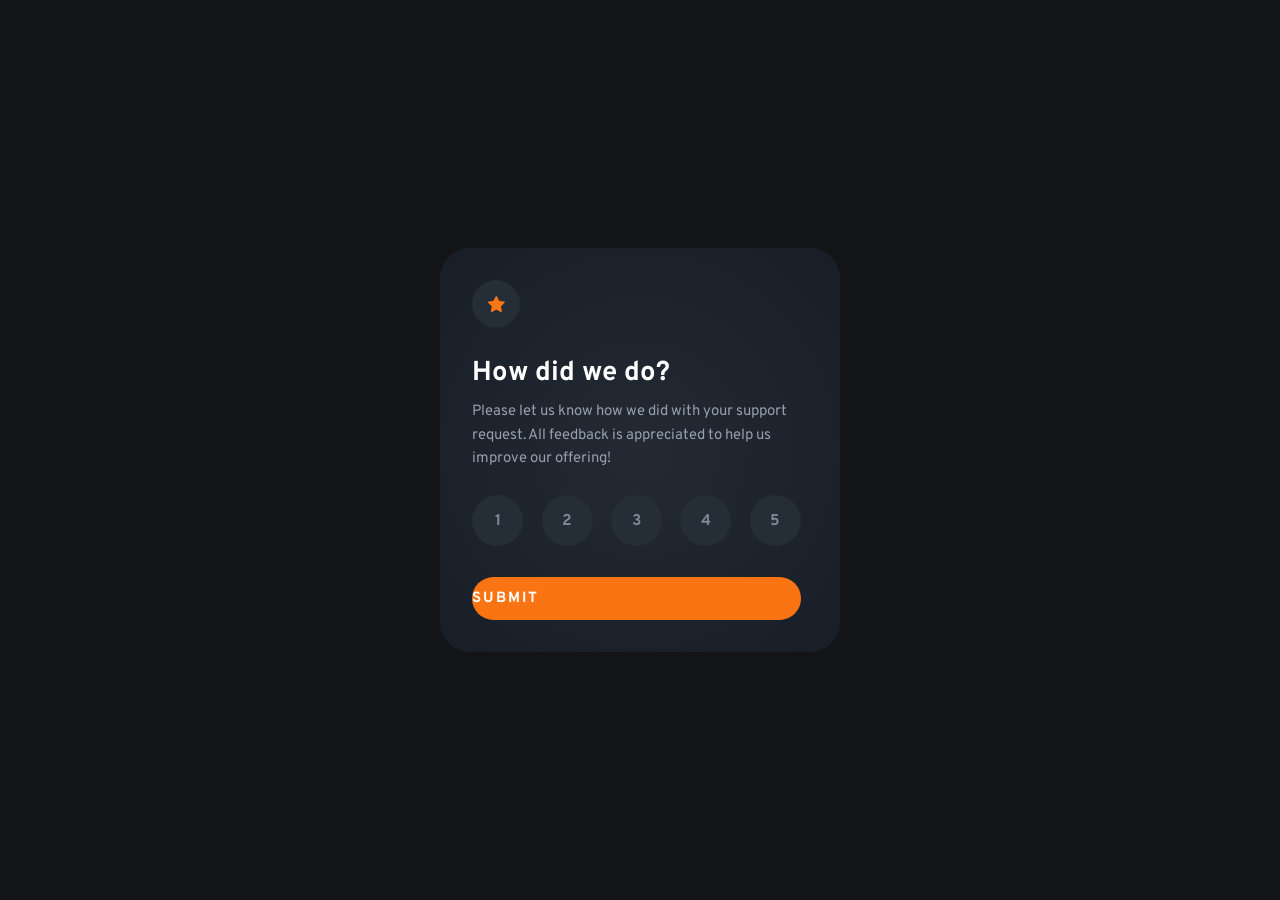
<file: index.html>
<!DOCTYPE html>
<html lang="en">
  <head>
    <meta charset="UTF-8" />
    <meta name="viewport" content="width=device-width, initial-scale=1.0" />
    <link
      rel="icon"
      type="image/png"
      sizes="32x32"
      href="./images/favicon-32x32.png"
    />
    <link rel="preconnect" href="https://fonts.googleapis.com" />
    <link rel="preconnect" href="https://fonts.gstatic.com" crossorigin />
    <link
      href="https://fonts.googleapis.com/css2?family=Overpass:ital,wght@0,100..900;1,100..900&display=swap"
      rel="stylesheet"
    />
    <link rel="stylesheet" href="style.css" />
    <title>Frontend Mentor | Interactive rating component</title>
  </head>
  <body>
    <!-- Rating state starts -->
    <main>
      <form action="submit" class="b-form" id="form">
        <legend class="e-form__header">
          <div class="e-form__icon-container">
            <img
              src="./images/icon-star.svg"
              alt="a star"
              class="e-form__icon"
            />
          </div>
          <div class="e-header__body">
            <h2 class="e-form__title">How did we do?</h2>
            <p class="e-form__text">
              Please let us know how we did with your support request. All
              feedback is appreciated to help us improve our offering!
            </p>
          </div>
        </legend>
        <fieldset class="e-form__main">
          <input
            type="radio"
            name="rating"
            id="rating-1"
            value="1"
            class="e-form__rating"
          />
          <label for="rating-1" class="e-form__rating-number">1</label>
          <input
            type="radio"
            name="rating"
            id="rating-2"
            value="2"
            class="e-form__rating"
          />
          <label for="rating-2" class="e-form__rating-number">2</label>
          <input
            type="radio"
            name="rating"
            id="rating-3"
            value="3"
            class="e-form__rating"
          />
          <label for="rating-3" class="e-form__rating-number">3</label>
          <input
            type="radio"
            name="rating"
            id="rating-4"
            value="4"
            class="e-form__rating"
          />
          <label for="rating-4" class="e-form__rating-number">4</label>
          <input
            type="radio"
            name="rating"
            id="rating-5"
            value="5"
            class="e-form__rating"
          />
          <label for="rating-5" class="e-form__rating-number">5</label>
        </fieldset>
        <input
          type="submit"
          value="Submit"
          class="e-form__button"
          id="submitBtn"
        />
      </form>
    </main>
    <!-- Rating state ends -->
    <script src="./main.js"></script>
  </body>
</html>
</file>
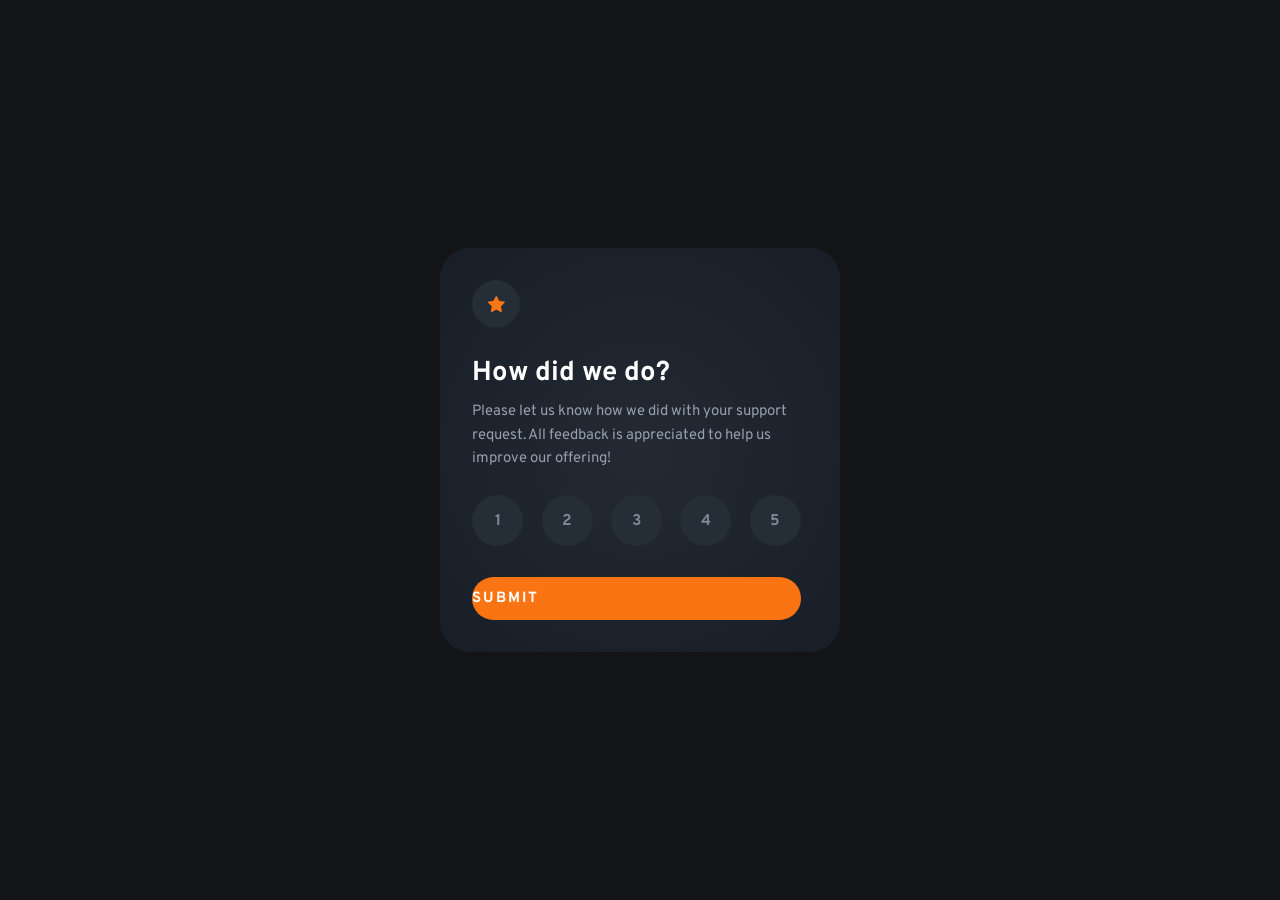
<file: page-01.html>
<!DOCTYPE html>
<html lang="en">
  <head>
    <meta charset="UTF-8" />
    <meta name="viewport" content="width=device-width, initial-scale=1.0" />
    <link
      rel="icon"
      type="image/png"
      sizes="32x32"
      href="./images/favicon-32x32.png"
    />
    <link rel="preconnect" href="https://fonts.googleapis.com" />
    <link rel="preconnect" href="https://fonts.gstatic.com" crossorigin />
    <link
      href="https://fonts.googleapis.com/css2?family=Overpass:ital,wght@0,100..900;1,100..900&display=swap"
      rel="stylesheet"
    />
    <link rel="stylesheet" href="style.css" />
    <title>Frontend Mentor | Interactive rating component</title>
  </head>
  <body>
    <!-- Rating state starts -->
    <main>
      <form action="submit" class="b-form" id="form">
        <legend class="e-form__header">
          <div class="e-form__icon-container">
            <img
              src="./images/icon-star.svg"
              alt="a star"
              class="e-form__icon"
            />
          </div>
          <div class="e-header__body">
            <h2 class="e-form__title">How did we do?</h2>
            <p class="e-form__text">
              Please let us know how we did with your support request. All
              feedback is appreciated to help us improve our offering!
            </p>
          </div>
        </legend>
        <fieldset class="e-form__main">
          <input
            type="radio"
            name="rating"
            id="rating-1"
            value="1"
            class="e-form__rating"
          />
          <label for="rating-1" class="e-form__rating-number">1</label>
          <input
            type="radio"
            name="rating"
            id="rating-2"
            value="2"
            class="e-form__rating"
          />
          <label for="rating-2" class="e-form__rating-number">2</label>
          <input
            type="radio"
            name="rating"
            id="rating-3"
            value="3"
            class="e-form__rating"
          />
          <label for="rating-3" class="e-form__rating-number">3</label>
          <input
            type="radio"
            name="rating"
            id="rating-4"
            value="4"
            class="e-form__rating"
          />
          <label for="rating-4" class="e-form__rating-number">4</label>
          <input
            type="radio"
            name="rating"
            id="rating-5"
            value="5"
            class="e-form__rating"
          />
          <label for="rating-5" class="e-form__rating-number">5</label>
        </fieldset>
        <input
          type="submit"
          value="Submit"
          class="e-form__button"
          id="submitBtn"
        />
      </form>
    </main>
    <!-- Rating state ends -->
    <script src="./page-01.js"></script>
  </body>
</html>
</file>
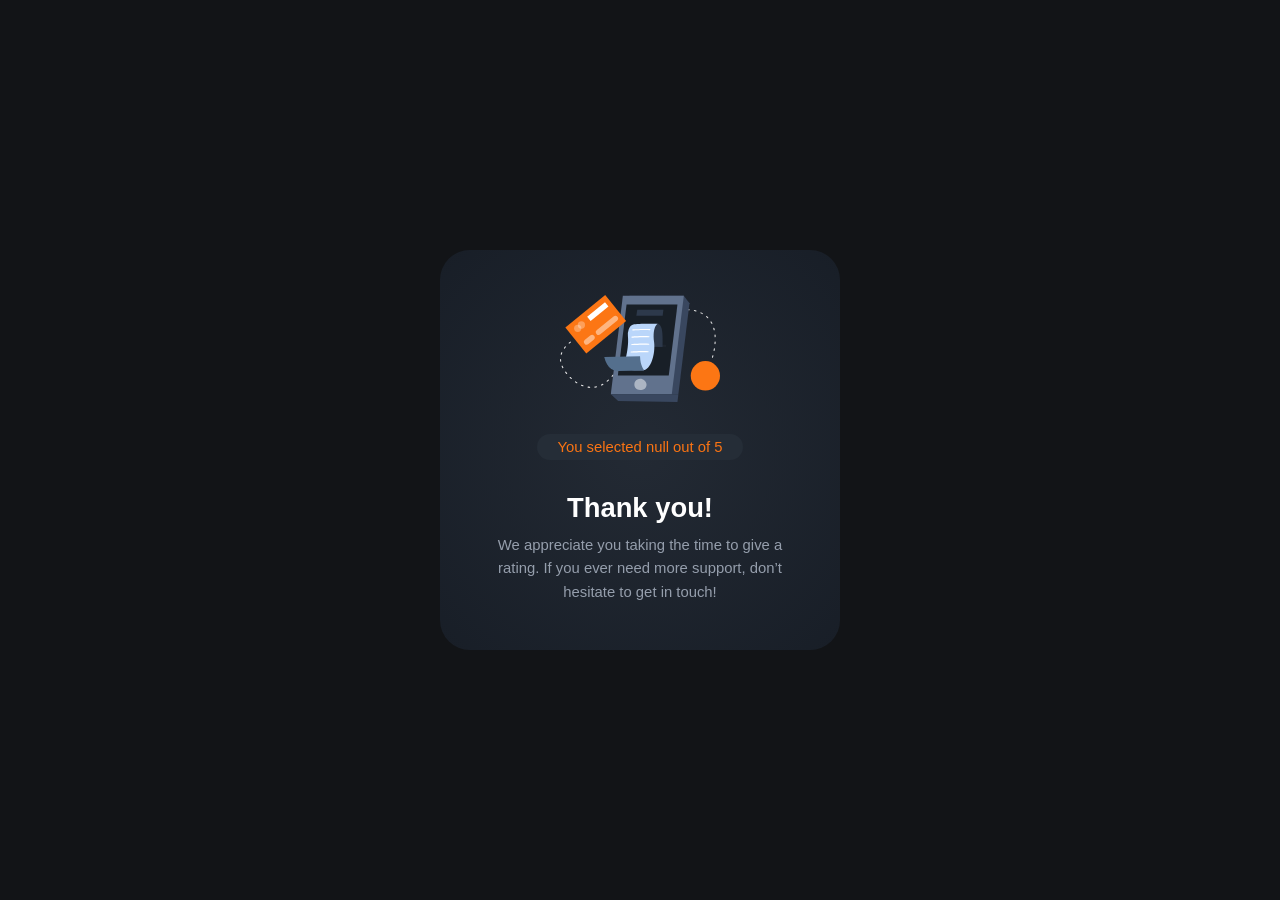
<file: page-02.html>
<!DOCTYPE html>
<html lang="en">
  <head>
    <meta charset="UTF-8" />
    <meta name="viewport" content="width=device-width, initial-scale=1.0" />
    <link
      rel="icon"
      type="image/png"
      sizes="32x32"
      href="./images/favicon-32x32.png"
    />
    <link rel="stylesheet" href="style.css" />
    <title>Frontend Mentor | Interactive rating component</title>
  </head>
  <body>
    <!-- Thank you state starts -->
    <main>
      <article class="b-card">
        <img
          src="./images/illustration-thank-you.svg"
          alt=""
          class="e-card__illustration"
        />
        <p class="e-card__rating">You selected<span id="thankYouMessage"></span></p>
        <div class="e-card__body">
          <h2 class="e-card__title">Thank you!</h2>
          <p class="e-card__text">
            We appreciate you taking the time to give a rating. If you ever need
            more support, don’t hesitate to get in touch!
          </p>
        </div>
      </article>
    </main>
    <!-- Thank you state ends -->
    <script src="./page-02.js"></script>
  </body>
</html>
</file>
<file: style.css>
/* CSS RESET */

*,
*::before,
*::after {
  box-sizing: border-box;
}

* {
  margin: 0;
}

body {
  /* line-height: 1.5; */
  -webkit-font-smoothing: antialiased;
}

img,
picture,
video,
canvas,
svg {
  display: block;
  max-width: 100%;
}

input,
button,
textarea,
select {
  font: inherit;
}

p,
h1,
h2,
h3,
h4,
h5,
h6 {
  overflow-wrap: break-word;
}

#root,
#__next {
  isolation: isolate;
}

/* MY CSS */

:root {
  --primary: hsl(25, 97%, 53%);
  --neutral-100: hsl(0, 0%, 100%);
  --neutral-300: hsl(217, 12%, 63%);
  --neutral-400: hsl(216, 12%, 54%);
  --neutral-600: hsl(213, 19%, 18%);
  --neutral-800: hsl(216, 12%, 8%);
  --fw-reg: 400;
  --fw-bold: 700;
}

body {
  font-family: "Overpass", sans-serif;
}

main {
  background-color: var(--neutral-800);
  min-height: 100vh;
  display: flex;
  justify-content: center;
  align-items: center;
}

.b-form,
.b-card {
  background: radial-gradient(
    circle,
    rgba(35, 42, 52, 1) 0%,
    rgba(24, 30, 39, 1) 100%
  );
  max-width: clamp(20.438rem, 7.981vw + 18.567rem, 25.75rem);
  border-radius: 0.9375rem;
}

.b-form {
  padding: 1.5rem 2rem 1.375rem 1.5rem;
}

.e-form__icon-container {
  border-radius: 50%;
  background-color: var(--neutral-600);
  width: 2.5rem;
  height: 2.5rem;
  display: flex;
  justify-content: center;
  align-items: center;
  margin-bottom: clamp(1rem, 1.315vw + 0.692rem, 1.875rem);
}

.e-form__header {
  margin-bottom: 1.5rem;
  padding: 0;
}

.e-header__body {
  margin-bottom: 1.5rem;
}

.e-form__title,
.e-card__title {
  margin-bottom: 0.625rem;
  font-size: clamp(1.5rem, 1.412rem + 0.3756vw, 1.75rem);
  font-weight: var(--fw-bold);
  color: var(--neutral-100);
}

.e-form__text,
.e-card__text {
  font-size: clamp(0.875rem, 0.094vw + 0.853rem, 0.938rem);
  font-weight: var(--fw-reg);
  color: var(--neutral-300);
  line-height: clamp(1.375rem, 1.331rem + 0.1878vw, 1.5rem);
}

.e-form__main {
  margin-bottom: clamp(1.5rem, 0.751vw + 1.324rem, 2rem);
  padding: 0;
  border: none;
  display: flex;
  justify-content: space-between;
}

.e-form__rating {
  position: absolute;
  opacity: 0;
  width: 0;
  height: 0;
}

.e-form__rating-number {
  display: flex;
  justify-content: center;
  align-items: center;
  width: 42px;
  height: 42px;
  border-radius: 50%;
  color: var(--neutral-400);
  background-color: var(--neutral-600);
  cursor: pointer;
  font-size: clamp(0.875rem, 0.831rem + 0.1878vw, 1rem);
  font-weight: var(--fw-bold);
  line-height: 1.5rem;
}

.e-form__rating-number:hover {
  background-color: var(--primary);
  color: var(--neutral-100);
  transition: ease-in-out;
}

.e-form__rating:checked + .e-form__rating-number {
  background-color: var(--neutral-400);
  color: var(--neutral-100);
}

.e-form__button {
  all: unset;
  background-color: var(--primary);
  min-width: 100%;
  font-size: clamp(0.875rem, 0.853rem + 0.0939vw, 0.9375rem);
  color: var(--neutral-100);
  font-weight: var(--fw-bold);
  letter-spacing: 1.87px;
  text-transform: uppercase;
  padding: 0.75rem 0;
  display: flex;
  justify-content: center;
  align-items: center;
  border-radius: 22.5px;
  cursor: pointer;
}

.e-form__button:hover {
  background-color: var(--neutral-100);
  color: var(--primary);
}

.b-card {
  display: grid;
  justify-items: center;
  row-gap: 1.5rem;
  padding: 2.125rem 1.5rem 2.3125rem 1.5rem;
  text-align: center;
}

.e-card__rating {
  color: var(--primary);
  background-color: var(--neutral-600);
  max-width: fit-content;
  padding: 0.3125rem 0.75rem;
  border-radius: 22.5px;
  font-weight: var(--fw-reg);
  font-size: clamp(0.875rem, 0.853rem + 0.0939vw, 0.9375rem);
}

.e-card__illustration {
  max-width: clamp(9rem, 1.69vw + 8.604rem, 10.125rem);
}

/* .e-card__title {
  margin-bottom: 0.625rem;
} */

@media (min-width: 37.5rem) {
  .b-form {
    border-radius: 1.875rem;
    padding: 2rem 2.4375rem 2rem 2rem;
  }

  .e-form__icon-container {
    width: 3rem;
    height: 3rem;
  }

  .e-form__rating-number {
    width: 51px;
    height: 51px;
  }

  .b-card {
    border-radius: 1.875rem;
    padding: 2.8125rem 2.25rem;
    row-gap: 2rem;
  }

  .e-card__rating {
    padding-inline: 1.25rem;
  }
}
</file>
